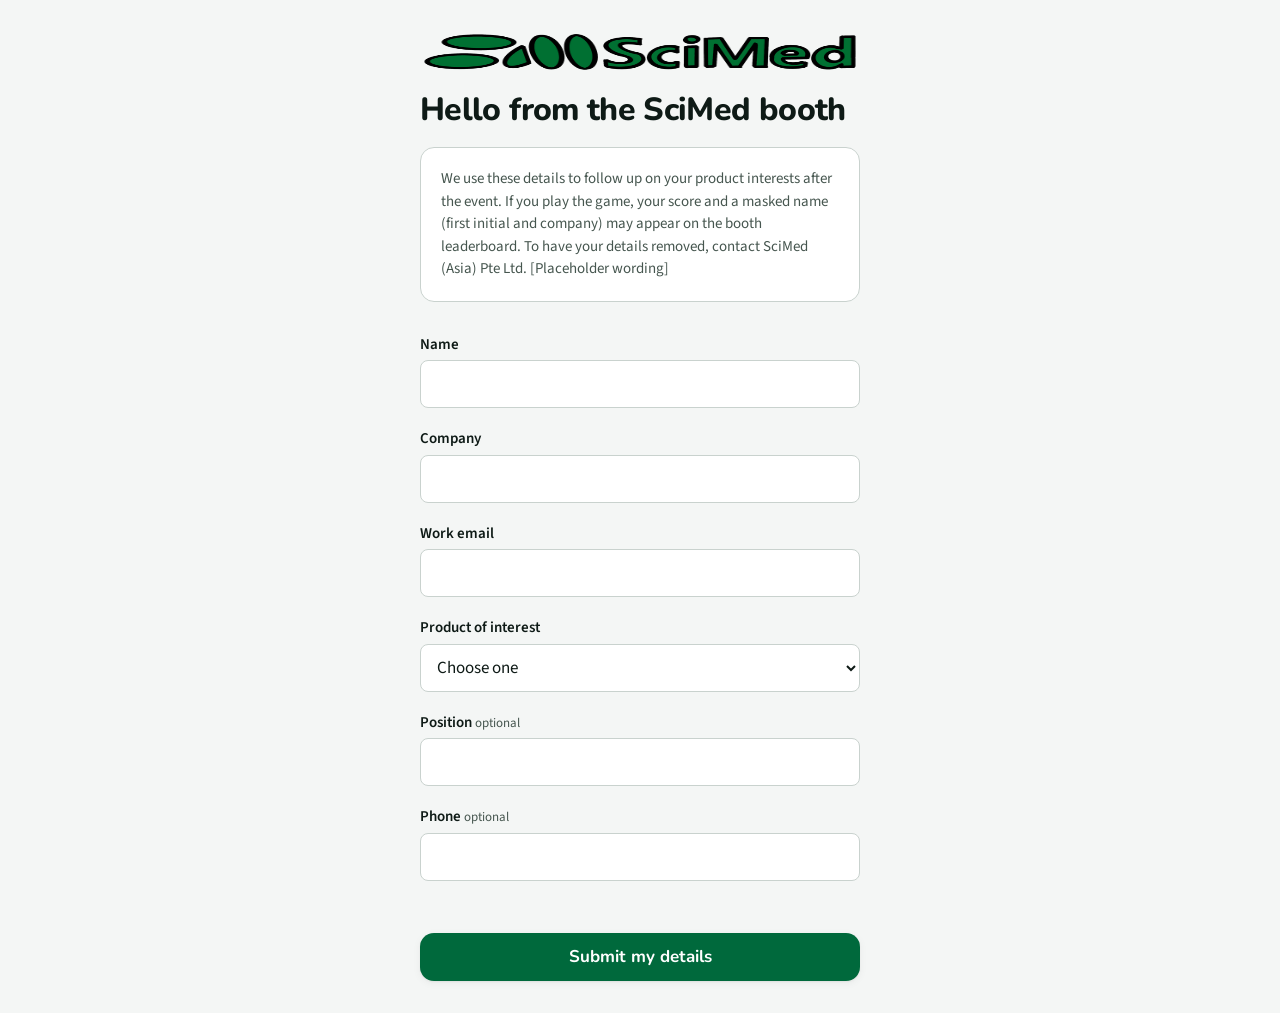
<file: index.html>
<!DOCTYPE html>
<html lang="en">
<head>
<meta charset="utf-8">
<meta name="viewport" content="width=device-width, initial-scale=1, viewport-fit=cover">
<title>SciMed at the booth</title>
<link rel="icon" type="image/png" href="assets/app-icon.png">
<link rel="apple-touch-icon" href="assets/app-icon.png">
<link rel="preconnect" href="https://fonts.gstatic.com" crossorigin>
<link href="https://fonts.googleapis.com/css2?family=Nunito:wght@600;700;800&family=Source+Sans+3:wght@400;600&display=swap" rel="stylesheet">
<link rel="stylesheet" href="styles.css">
</head>
<body>
<div class="app">

  <!-- Screen 16: in-app browser interstitial. Shown first when a webview UA
       is detected; gates the flow but never hard-blocks it. -->
  <section class="screen" id="screen-inapp" hidden>
    <img class="brand-logo" src="assets/logo-scimed.png" alt="SciMed">
    <h1>Open this in your browser</h1>
    <p>You're inside an app's built-in browser. It can drop your details before they reach us.</p>
    <div class="interstitial-steps">
      <ol>
        <li>Tap the <strong>&#8942;</strong> menu, top right of this window</li>
        <li>Choose <strong>Open in browser</strong></li>
        <li>Come back to this page there</li>
      </ol>
    </div>
    <div class="action-area">
      <button class="btn btn-secondary" id="btn-continue-anyway" type="button">Continue here anyway</button>
      <p class="muted center">Your details may not save on some apps.</p>
    </div>
  </section>

  <!-- Screens 1+2: landing, consent above the fields, then the form.
       Deliberately not a <form> element — submit is JS only, no native
       browser submit behaviour can fire. -->
  <section class="screen" id="screen-form" hidden>
    <img class="brand-logo" src="assets/logo-scimed.png" alt="SciMed">
    <h1>Hello from the SciMed booth</h1>

    <div class="consent" id="consent-line">
      <!-- PLACEHOLDER — final PDPA wording pending compliance review.
           Must state: purpose of collection, that scores and a masked name
           may be displayed publicly on the booth leaderboard, and who to
           contact for deletion. consentVersion in config.js tracks this text. -->
      We use these details to follow up on your product interests after the event.
      If you play the game, your score and a masked name (first initial and company)
      may appear on the booth leaderboard. To have your details removed, contact
      SciMed (Asia) Pte Ltd. <span class="muted">[Placeholder wording]</span>
    </div>

    <div class="field" data-field="name">
      <label for="in-name">Name</label>
      <input id="in-name" type="text" autocomplete="name" autocapitalize="words" enterkeyhint="next" placeholder=" ">
      <div class="field-error">Enter your name</div>
    </div>

    <div class="field" data-field="company">
      <label for="in-company">Company</label>
      <input id="in-company" type="text" autocomplete="organization" enterkeyhint="next" placeholder=" ">
      <div class="field-error">Enter your company</div>
    </div>

    <div class="field" data-field="email">
      <label for="in-email">Work email</label>
      <input id="in-email" type="email" autocomplete="email" autocapitalize="none" inputmode="email" enterkeyhint="next" placeholder=" ">
      <div class="field-error">Enter a valid email address</div>
    </div>

    <div class="field" data-field="product_interest">
      <label for="in-product">Product of interest</label>
      <select id="in-product">
        <option value="" selected>Choose one</option>
        <!-- options filled from CONFIG.productInterestOptions -->
      </select>
      <div class="field-error">Choose a product area</div>
    </div>

    <div class="field" data-field="position">
      <label for="in-position">Position <span class="optional">optional</span></label>
      <input id="in-position" type="text" autocomplete="organization-title" enterkeyhint="next" placeholder=" ">
    </div>

    <div class="field" data-field="phone">
      <label for="in-phone">Phone <span class="optional">optional</span></label>
      <input id="in-phone" type="tel" autocomplete="tel" inputmode="tel" enterkeyhint="done" placeholder=" ">
    </div>

    <div class="action-area">
      <button class="btn btn-primary" id="btn-submit" type="button">Submit my details</button>
    </div>
  </section>

  <!-- Screen 3: saving. Blocks until a confirmed write. No optimistic tick. -->
  <section class="screen" id="screen-saving" hidden>
    <div class="center-stack">
      <div class="spinner" aria-hidden="true"></div>
      <h2>Saving your details</h2>
      <p class="muted">A couple of seconds.</p>
      <div class="progress-track" aria-hidden="true"><div class="progress-fill"></div></div>
    </div>
  </section>

  <!-- Screen 4: still saving. Appears after CONFIG.submit.stillSavingAfterMs;
       retries continue behind it indefinitely. -->
  <section class="screen" id="screen-still-saving" hidden>
    <div class="center-stack">
      <div class="spinner" aria-hidden="true"></div>
      <h2>Still saving — keep this page open</h2>
      <p class="muted">The hall wifi is busy. We keep retrying; nothing is lost while this page stays open.</p>
      <div class="progress-track" aria-hidden="true"><div class="progress-fill"></div></div>
      <p class="muted" id="still-attempt"></p>
    </div>
  </section>

  <!-- Screen 5: confirmation. Email echoed back for typo catching.
       Shown only after the server confirmed the write. -->
  <section class="screen" id="screen-confirm" hidden>
    <div class="success-dot" aria-hidden="true"></div>
    <h1>You're in</h1>
    <p>We've got your details. A specialist will be in touch after the show.</p>
    <div class="email-echo">
      <span class="echo-label">We'll write to</span>
      <span class="echo-value" id="confirm-email"></span>
    </div>
    <p class="muted">Wrong address? Edit it now — after this we can't reach you to check. Your entry updates, no duplicate is created.</p>
    <!-- game offer: primary action, clearly skippable -->
    <div class="action-area">
      <button class="btn btn-primary" id="btn-play" type="button">Play the game</button>
      <button class="btn btn-secondary" id="btn-fix-typo" type="button">Edit my details</button>
      <p class="muted center">or close this page — you're done.</p>
    </div>
  </section>

  <!-- Screen 6: game intro. Rules in one line, nobody reads more. -->
  <section class="screen" id="screen-game-intro" hidden>
    <img class="brand-logo suika-logo" src="assets/logo-suika.png" alt="SciMed Suika">
    <p><strong>Two of the same thing touch, they become the next thing up.</strong></p>
    <div class="merge-demo">
      <div class="merge-row" aria-hidden="true">
        <img src="assets/tier-01.png" alt="">
        <span class="merge-op">+</span>
        <img src="assets/tier-01.png" alt="">
        <span class="merge-op">&rarr;</span>
        <img class="merge-result" src="assets/tier-02.png" alt="">
      </div>
      <p class="merge-caption">Two Falcon tubes make a Spor-Klenz RTU</p>
      <div class="merge-row" aria-hidden="true">
        <img src="assets/tier-03.png" alt="">
        <span class="merge-op">+</span>
        <img src="assets/tier-03.png" alt="">
        <span class="merge-op">&rarr;</span>
        <img class="merge-result" src="assets/tier-04.png" alt="">
      </div>
      <p class="merge-caption">Two cleanroom mops make a plate reader</p>
    </div>
    <p class="muted">Tap anywhere across the top to drop. Keep the pile below the line.</p>
    <p class="muted">Seven tiers. The seventh is the SciMed logo — fastest to it wins the show.</p>
    <div class="action-area">
      <button class="btn btn-primary" id="btn-start-run" type="button">GAME START</button>
      <p class="muted center">Three attempts. Your best one counts.</p>
    </div>
  </section>

  <!-- Screen 7: play. Canvas + HUD overlay + live tier ladder at the edge. -->
  <section class="screen screen-game" id="screen-game" hidden>
    <div class="hud-top">
      <div class="hud-block" id="hud-score-block"><span class="hud-label" id="hud-score-label">Score</span><span class="hud-value" id="hud-score">0</span></div>
      <div class="hud-block"><span class="hud-label">Time</span><span class="hud-value" id="hud-time">0:00</span></div>
      <div class="hud-block hud-next"><span class="hud-label">Next</span><img id="hud-next-img" alt="next item"></div>
    </div>
    <div id="hud-toast" aria-live="polite"><img class="toast-disc" id="toast-disc" alt=""><span id="toast-text">Tap the top to drop</span></div>
    <div id="game-stage">
      <canvas id="game-canvas"></canvas>
      <div id="hud-ladder" aria-hidden="true"></div>
    </div>
  </section>

  <!-- Screens 10+11: game over / win. One screen; .won changes everything. -->
  <section class="screen" id="screen-game-end" hidden>
    <h1 id="end-title"></h1>
    <div class="end-card">
      <div class="end-reached">
        <img id="end-disc" alt="">
        <div><span class="muted">You reached</span><br><strong id="end-tier" style="font-family: var(--font-display); font-size: var(--text-l);"></strong></div>
      </div>
      <div class="end-stats">
        <div class="end-stat"><span class="hud-label">Score</span><span class="stat-value" id="end-score"></span></div>
        <div class="end-stat"><span class="hud-label">Time</span><span class="stat-value" id="end-time"></span></div>
      </div>
    </div>
    <p class="muted" id="end-attempts"></p>
    <div class="action-area">
      <button class="btn btn-primary" id="btn-play-again" type="button">Play again</button>
      <button class="btn btn-secondary" id="btn-finish" type="button">I'm done — show my result</button>
    </div>
  </section>

  <!-- Screen 12: post-game ladder, the rep opener. -->
  <section class="screen" id="screen-postgame" hidden>
    <img class="brand-logo suika-logo" src="assets/logo-suika.png" alt="SciMed Suika">
    <h1>Your result</h1>
    <p>Best score: <strong id="pg-score"></strong><span id="pg-rank"></span></p>
    <button class="btn btn-primary" id="btn-show-leaderboard" type="button" style="margin-bottom: var(--space-4);">See the leaderboard</button>
    <div class="pg-reached" id="pg-reached-card">
      <img id="pg-tier-img" alt="">
      <div>You reached<br><strong id="pg-tier-name" style="font-family: var(--font-display); font-size: var(--text-l);"></strong></div>
    </div>
    <h2>The ladder you climbed</h2>
    <ol id="pg-ladder"></ol>
    <h2>Which of these do you use?</h2>
    <div id="products-list"></div>
    <button class="btn btn-secondary" id="btn-products-save" type="button">Save my answer</button>
    <p class="muted" id="products-done" hidden>Saved — thank you.</p>
    <div class="action-area">
      <div class="show-team">
        <img class="tier-disc" data-tier="9" id="show-team-disc" src="assets/tier-07.png" alt="">
        <div>
          <span class="show-team-kicker">Show this screen to our team</span>
          Winners get the prize at the counter. Bring your rank.
        </div>
      </div>
    </div>
  </section>

  <!-- Screen 13: leaderboard, phone view. -->
  <section class="screen" id="screen-leaderboard" hidden>
    <h1>Leaderboard</h1>
    <p class="muted" id="lb-you-line" hidden></p>
    <div class="lb-section-head">
      <span class="tier-disc" data-tier="9"></span>
      <h2>Winners</h2>
      <span class="muted">by time</span>
      <span class="lb-rule"></span>
    </div>
    <ol class="lb-list lb-winners" id="lb-winners"></ol>
    <p class="muted" id="lb-no-winners" hidden>No winners yet — no one has finished building up to SciMed.</p>
    <div class="lb-section-head board-head">
      <span class="tier-disc" data-tier="6"></span>
      <h2>On the board</h2>
      <span class="muted">by score</span>
      <span class="lb-rule"></span>
    </div>
    <ol class="lb-list lb-others" id="lb-others"></ol>
    <p class="muted" id="lb-no-others" hidden>No scored runs yet.</p>
    <div class="action-area">
      <button class="btn btn-secondary" id="btn-lb-back" type="button">Back to my result</button>
    </div>
  </section>

  <!-- Debug panel, only with ?debug=1 -->
  <div id="debug-panel" hidden>
    <strong>debug</strong>
    <div id="debug-spawns"></div>
    <button type="button" id="debug-wireframes">bodies</button>
    <button type="button" id="debug-gameover">force lose</button>
    <button type="button" id="debug-win">force win</button>
  </div>

</div>

<script src="config.js"></script>
<script src="vendor/matter.min.js"></script>
<script src="app.js"></script>
<script src="game.js"></script>
</body>
</html>
</file>
<file: styles.css>
/* ==========================================================================
   SciMed roadshow booth — design tokens
   Token block delivered by Claude Design (handoff/tokens.css), applied
   wholesale. Fonts: Nunito + Source Sans 3, linked in <head> before this
   file. Nothing below the token blocks should need to change when values
   are retuned.
   ========================================================================== */

:root {
  /* --- Colour: surfaces and text ---------------------------------------- */
  --color-bg: #F4F6F5;            /* cool paper, not white — cuts glare       */
  --color-surface: #FFFFFF;       /* cards: consent, steps, email echo        */
  --color-text: #0E1A16;           /* ink, 15.4:1 on surface                   */
  --color-text-muted: #46564F;     /* 8.0:1 on surface — muted, still AAA      */

  /* --- Colour: brand action --------------------------------------------- */
  --color-primary: #00693C;        /* SciMed green, 6.3:1 on surface           */
  --color-on-primary: #FFFFFF;     /* 6.3:1 on primary                         */

  /* --- Colour: lines ---------------------------------------------------- */
  --color-border: #C9D2CE;         /* resting field + card edge, 1.9:1         */
  --color-border-strong: #33443D;  /* focused/filled fields, 9.9:1             */

  /* --- Colour: states --------------------------------------------------- */
  --color-error: #A8331C;          /* 6.4:1 on surface; warm, never pink       */
  --color-error-bg: #FBEDE8;       /* tint behind invalid fields               */
  --color-focus: #0E1A16;          /* ink ring — the only value legible on
                                      paper AND on the green button in sun    */
  --color-success: #1F7A47;        /* confirmation only, tier 6 pine           */

  /* --- Colour: spinner -------------------------------------------------- */
  --color-spinner-track: #D6DEDA;
  --color-spinner-head: #00693C;

  /* --- Type ------------------------------------------------------------- */
  --font-body: "Source Sans 3", "Helvetica Neue", Helvetica, Arial, sans-serif;
  --font-display: "Nunito", "Source Sans 3", "Helvetica Neue", Helvetica, sans-serif;

  --text-xs: 0.8125rem;  /* 13px — optional tags, legal fine print           */
  --text-s: 0.9375rem;   /* 15px — labels, helper and error lines            */
  --text-m: 1.0625rem;   /* 17px — body, field values, button text: floor    */
  --text-l: 1.375rem;    /* 22px — echoed email, sub-headings                */
  --text-xl: 2rem;       /* 32px — screen h1                                */

  /* --- Radius ----------------------------------------------------------- */
  --radius-s: 8px;       /* fields, small chips                              */
  --radius-m: 14px;      /* cards, buttons                                   */
  --radius-l: 22px;      /* full-width surfaces, game plates                 */

  /* --- Elevation -------------------------------------------------------- */
  --shadow-1: 0 1px 2px rgba(14, 26, 22, 0.06), 0 2px 8px rgba(14, 26, 22, 0.05);
  --shadow-2: 0 10px 28px rgba(14, 26, 22, 0.16);

  /* --- Space ------------------------------------------------------------ */
  --space-1: 4px;
  --space-2: 8px;
  --space-3: 12px;
  --space-4: 20px;
  --space-5: 32px;
  --space-6: 48px;
  --space-7: 72px;

  /* --- Layout ----------------------------------------------------------- */
  --width-content: 30rem; /* 480px — one column, centred, portrait only      */
  --tap-min: 48px;        /* above the 44px floor, one-handed thumb          */

  /* --- Game canvas (R,G,B) ---------------------------------------------- */
  --game-danger-rgb: 208, 58, 38;    /* danger line, escalates via alpha     */
  --game-particle-rgb: 229, 168, 44; /* merge burst = Summit Gold            */
  --game-aim-rgb: 14, 26, 22;        /* drop guide, ink at low alpha         */

  /* --- Tier colour system (Claude Design deliverable 2) ------------------
     cool+light -> warm+dense, gold summit. Fill / ring per tier.           */
  --tier1-fill: #D9E8EE; --tier1-ring: #7FA6B5;  /* Cleanroom Ice   */
  --tier2-fill: #A9C7DC; --tier2-ring: #5E88A6;  /* Buffer Blue     */
  --tier3-fill: #82B3C1; --tier3-ring: #416F80;  /* Saline Teal     */
  --tier4-fill: #58A79C; --tier4-ring: #2E6D6E;  /* Verdigris       */
  --tier5-fill: #3D9560; --tier5-ring: #1C6B3E;  /* SciMed Green    */
  --tier6-fill: #1F7A47; --tier6-ring: #6BB58C;  /* Deep Pine       */
  --tier7-fill: #7B4F14; --tier7-ring: #C79445;  /* Bench Bronze    */
  --tier8-fill: #63301A; --tier8-ring: #B07350;  /* Furnace Brown   */
  --tier9-fill: #E5A82C; --tier9-ring: #8C5A0E;  /* Summit Gold     */
  --gold: #E5A82C;
  --gold-deep: #8C5A0E;
  --gold-ink: #3A2402;
  --gold-edge: #E5C787;
  --gold-tint: #FDF6E6;
  --booth-plate: #12211C;
}
/* ========================= end design token block ========================= */


/* base */
* { box-sizing: border-box; margin: 0; padding: 0; }
[hidden] { display: none !important; }

html, body {
  background: var(--color-bg);
  color: var(--color-text);
  font-family: var(--font-body);
  font-size: 16px;
  line-height: 1.5;
  min-height: 100%;
}

.app {
  max-width: var(--width-content);
  margin: 0 auto;
  min-height: 100vh;
  min-height: 100dvh;
  display: flex;
  flex-direction: column;
  padding: var(--space-5) var(--space-4);
}

.screen { display: flex; flex-direction: column; flex: 1; }
.screen[hidden] { display: none; }

h1 {
  font-family: var(--font-display);
  font-weight: 800;
  font-size: var(--text-xl);
  line-height: 1.1;
  letter-spacing: -0.02em;
  margin-bottom: var(--space-4);
}
h2 {
  font-family: var(--font-display);
  font-weight: 800;
  font-size: var(--text-l);
  line-height: 1.2;
  margin-bottom: var(--space-3);
}
p { margin-bottom: var(--space-3); }
.muted { color: var(--color-text-muted); font-size: var(--text-s); }
.center { text-align: center; margin-top: var(--space-3); }

/* brand logo slots — assets/logo-scimed.png (capture layer),
   assets/logo-suika.png (game layer) */
.brand-logo {
  display: block;
  height: 40px;
  width: auto;
  margin-bottom: var(--space-4);
}
.suika-logo { height: 64px; }
/* white plate keeps the green-on-green logo legible on the masthead */
.booth-suika-logo {
  display: block;
  height: 96px;
  width: auto;
  background: var(--color-surface);
  border-radius: 12px;
  padding: 8px 18px;
  margin-bottom: 10px;
}

/* intro merge demo — the one rule, shown instead of told */
.merge-demo {
  background: var(--color-surface);
  border: 1px solid var(--color-border);
  border-radius: var(--radius-m);
  padding: var(--space-3) var(--space-4);
  margin: var(--space-4) 0;
  box-shadow: var(--shadow-1);
}
.merge-row {
  display: flex;
  align-items: center;
  justify-content: center;
  gap: var(--space-2);
}
.merge-row img { width: 44px; height: 44px; }
.merge-row img.merge-result { width: 60px; height: 60px; }
.merge-op {
  font-family: var(--font-display);
  font-weight: 800;
  font-size: 20px;
  color: var(--color-text-muted);
}
.merge-caption {
  font-size: var(--text-xs);
  color: var(--color-text-muted);
  text-align: center;
  margin: var(--space-1) 0 var(--space-3);
}
.merge-demo .merge-caption:last-child { margin-bottom: 0; }

/* consent line — sits above the fields, never below */
.consent {
  background: var(--color-surface);
  border: 1px solid var(--color-border);
  border-radius: var(--radius-m);
  padding: var(--space-4);
  font-size: var(--text-s);
  line-height: 1.5;
  color: var(--color-text-muted);
  margin-bottom: var(--space-5);
}

/* fields — deliberately not a <form>; submit is wired in JS only */
.field { margin-bottom: var(--space-4); }

.field label {
  display: block;
  font-size: var(--text-s);
  font-weight: 600;
  margin-bottom: var(--space-1);
}
.field label .optional {
  font-weight: 400;
  font-size: var(--text-xs);
  color: var(--color-text-muted);
}

.field input,
.field select {
  width: 100%;
  min-height: var(--tap-min);
  padding: var(--space-2) var(--space-3);
  font-size: var(--text-m);
  font-family: var(--font-body);
  color: var(--color-text);
  background: var(--color-surface);
  border: 1px solid var(--color-border);
  border-radius: var(--radius-s);
}
.field input:focus,
.field select:focus {
  outline: 3px solid var(--color-focus);
  outline-offset: 1px;
  border-color: var(--color-border-strong);
}
.field input:not(:placeholder-shown) { border: 2px solid var(--color-border-strong); }
.field.invalid label { color: var(--color-error); }
.field.invalid input,
.field.invalid select {
  border: 2px solid var(--color-error);
  background: var(--color-error-bg);
}
.field .field-error {
  display: none;
  font-size: var(--text-s);
  color: var(--color-error);
  margin-top: var(--space-1);
}
.field.invalid .field-error { display: block; }

/* primary action pinned to the bottom third, thumb reach */
.action-area {
  margin-top: auto;
  padding-top: var(--space-5);
}

.btn {
  display: block;
  width: 100%;
  min-height: var(--tap-min);
  padding: var(--space-3) var(--space-4);
  font-size: var(--text-m);
  font-weight: 700;
  font-family: var(--font-display);
  border-radius: var(--radius-m);
  border: none;
  cursor: pointer;
}
.btn-primary {
  background: var(--color-primary);
  color: var(--color-on-primary);
  box-shadow: var(--shadow-1);
}
.btn-secondary {
  background: transparent;
  color: var(--color-text);
  border: 2px solid var(--color-border-strong);
  margin-top: var(--space-3);
}
.btn:focus-visible { outline: 3px solid var(--color-focus); outline-offset: 2px; }
.btn:disabled { opacity: 0.5; cursor: default; }

/* saving states */
.center-stack {
  flex: 1;
  display: flex;
  flex-direction: column;
  align-items: center;
  justify-content: center;
  text-align: center;
  gap: var(--space-4);
}

.spinner {
  width: 72px;
  height: 72px;
  border-radius: 50%;
  border: 7px solid var(--color-spinner-track);
  border-top-color: var(--color-spinner-head);
  animation: spin 0.9s linear infinite;
}
@keyframes spin { to { transform: rotate(360deg); } }

/* progress bar: second visual channel so waiting never reads as a hang */
.progress-track {
  width: 200px;
  height: 6px;
  border-radius: 3px;
  background: var(--color-spinner-track);
  overflow: hidden;
}
.progress-track .progress-fill {
  width: 40%;
  height: 100%;
  border-radius: 3px;
  background: var(--color-primary);
  animation: progress-slide 1.6s ease-in-out infinite;
}
@keyframes progress-slide {
  0% { transform: translateX(-100%); }
  100% { transform: translateX(350%); }
}

@media (prefers-reduced-motion: reduce) {
  .spinner { animation: none; border-top-color: var(--color-spinner-track); }
  .progress-track .progress-fill { animation: none; width: 100%; opacity: 0.5; }
}

/* confirmation */
.success-dot {
  width: 44px;
  height: 44px;
  border-radius: 50%;
  background: var(--color-success);
  margin-bottom: var(--space-3);
}
.email-echo {
  background: var(--color-surface);
  border: 1px solid var(--color-border);
  border-radius: var(--radius-m);
  padding: var(--space-4);
  box-shadow: var(--shadow-1);
  margin: var(--space-4) 0;
}
.email-echo .echo-label {
  display: block;
  font-size: var(--text-s);
  font-weight: 600;
  color: var(--color-text-muted);
  margin-bottom: var(--space-1);
}
.email-echo .echo-value {
  font-family: var(--font-display);
  font-weight: 700;
  font-size: var(--text-l);
  line-height: 1.25;
  word-break: break-all;
}

/* in-app browser interstitial */
.interstitial-steps {
  background: var(--color-surface);
  border: 1px solid var(--color-border);
  border-radius: var(--radius-m);
  padding: var(--space-4);
  margin: var(--space-4) 0;
  box-shadow: var(--shadow-1);
}
.interstitial-steps ol { list-style: none; counter-reset: step; }
.interstitial-steps li {
  counter-increment: step;
  display: flex;
  gap: var(--space-3);
  align-items: flex-start;
  margin-bottom: var(--space-3);
  font-size: var(--text-s);
  line-height: 1.45;
}
.interstitial-steps li:last-child { margin-bottom: 0; }
.interstitial-steps li::before {
  content: counter(step);
  flex-shrink: 0;
  width: 26px;
  height: 26px;
  border-radius: 50%;
  background: var(--color-primary);
  color: var(--color-on-primary);
  font-family: var(--font-display);
  font-weight: 700;
  font-size: 14px;
  display: flex;
  align-items: center;
  justify-content: center;
}

/* ---- tier disc primitive (rail, ladders, toast, intro) ------------------ */
.tier-disc { border-radius: 50%; border-style: solid; }
.tier-disc[data-tier="1"] { background: var(--tier1-fill); border-color: var(--tier1-ring); }
.tier-disc[data-tier="2"] { background: var(--tier2-fill); border-color: var(--tier2-ring); }
.tier-disc[data-tier="3"] { background: var(--tier3-fill); border-color: var(--tier3-ring); }
.tier-disc[data-tier="4"] { background: var(--tier4-fill); border-color: var(--tier4-ring); }
.tier-disc[data-tier="5"] { background: var(--tier5-fill); border-color: var(--tier5-ring); }
.tier-disc[data-tier="6"] { background: var(--tier6-fill); border-color: var(--tier6-ring); }
.tier-disc[data-tier="7"] { background: var(--tier7-fill); border-color: var(--tier7-ring); }
.tier-disc[data-tier="8"] { background: var(--tier8-fill); border-color: var(--tier8-ring); }
.tier-disc[data-tier="9"] {
  background: var(--tier9-fill);
  border-color: var(--tier9-ring);
  box-shadow: 0 0 0 3px rgba(229, 168, 44, 0.35);  /* the summit glows */
}

/* ---- game ---- */
.screen-game { padding: 0; }

.hud-top {
  display: flex;
  gap: var(--space-2);
  padding: var(--space-2) 0;
}
.hud-block {
  flex: 1;
  background: var(--color-surface);
  border: 1px solid var(--color-border);
  border-radius: var(--radius-m);
  padding: 8px 12px;
  display: flex;
  flex-direction: column;
  gap: 2px;
}
.hud-label {
  font-size: 11px;
  letter-spacing: 0.1em;
  text-transform: uppercase;
  color: var(--color-text-muted);
  font-weight: 600;
}
.hud-value {
  font-family: var(--font-display);
  font-weight: 800;
  font-size: 26px;
  line-height: 1;
  font-variant-numeric: tabular-nums;
}
/* score delta flash: border + label + numeral go green for 600ms */
.hud-block.gained { border: 2px solid var(--color-primary); padding: 7px 11px; }
.hud-block.gained .hud-label,
.hud-block.gained .hud-value { color: var(--color-primary); }
.hud-next {
  flex: 0 0 96px;
  flex-direction: row;
  align-items: center;
  justify-content: space-between;
}
.hud-next img { width: 34px; height: 34px; display: block; }

/* toast strip: fills pine with the product name — the brand-recall channel */
#hud-toast {
  min-height: 32px;
  border-radius: var(--radius-s);
  background: #E9F0EC;
  display: flex;
  align-items: center;
  justify-content: center;
  gap: 10px;
  padding: 4px 10px;
  font-size: var(--text-s);
  color: var(--color-text-muted);
  margin-bottom: var(--space-2);
}
#hud-toast.merged {
  background: var(--color-success);
  color: #FFFFFF;
  font-family: var(--font-display);
  font-weight: 800;
  font-size: var(--text-m);
}
#hud-toast .toast-disc {
  width: 20px;
  height: 20px;
  border-width: 2px;
  flex-shrink: 0;
  display: none;
}
#hud-toast.merged .toast-disc { display: block; }
/* danger countdown takes over the strip at critical */
#hud-toast.danger-critical {
  background: var(--color-error-bg);
  border: 2px solid rgb(var(--game-danger-rgb));
  color: var(--color-error);
  font-family: var(--font-display);
  font-weight: 800;
}

#game-stage {
  position: relative;
  flex: 1;
  display: flex;
  align-items: flex-start;
  justify-content: center;
  min-height: 0;
  padding-bottom: var(--space-2);
}
#game-canvas {
  touch-action: none;
  /* bg-game.png drops in at assets/; colour shows until the file exists */
  background: var(--color-surface) url("assets/bg-game.png") center / cover no-repeat;
  border: 2px solid var(--color-border);
  border-radius: 18px;
}
/* danger escalates by geometry, not just alpha (design: four steps) */
#game-stage[data-danger="touching"] #game-canvas { border: 2px solid rgb(var(--game-danger-rgb)); }
#game-stage[data-danger="critical"] #game-canvas {
  border: 3px solid rgb(var(--game-danger-rgb));
  background-color: #FDF1EF;
}

/* ladder rail: flat tier discs, the only permanent progress display */
#hud-ladder {
  position: absolute;
  right: 4px;
  top: 50%;
  transform: translateY(-50%);
  display: flex;
  flex-direction: column-reverse;
  gap: 5px;
  align-items: center;
}
.ladder-dot {
  width: 22px;
  height: 22px;
  opacity: 0.22;
  filter: grayscale(1);
  transition: opacity 0.2s, filter 0.2s;
}
.ladder-dot img { width: 100%; height: 100%; display: block; }
.ladder-dot.reached { opacity: 1; filter: none; }
.ladder-dot.just-reached {
  width: 26px;
  height: 26px;
  border-radius: 50%;
  animation: rail-halo 0.6s ease-out;
}
@keyframes rail-halo {
  0% { box-shadow: 0 0 0 0 rgba(229, 168, 44, 0.6); }
  100% { box-shadow: 0 0 0 12px rgba(229, 168, 44, 0); }
}
@media (prefers-reduced-motion: reduce) {
  .ladder-dot.just-reached { animation: none; width: 22px; height: 22px; }
}

/* end screen: one screen, .won changes everything */
#end-disc {
  width: 72px;
  height: 72px;
  border-radius: 50%;
  flex-shrink: 0;
}
.end-card {
  background: var(--color-surface);
  border: 1px solid var(--color-border);
  border-radius: var(--radius-m);
  padding: var(--space-4);
  box-shadow: var(--shadow-1);
  display: flex;
  flex-direction: column;
  gap: var(--space-3);
  margin-bottom: var(--space-3);
}
.end-reached { display: flex; align-items: center; gap: var(--space-4); }
.end-stats {
  display: flex;
  gap: var(--space-3);
  border-top: 1px solid var(--color-border);
  padding-top: var(--space-3);
}
.end-stat { flex: 1; }
.end-stat .hud-label { display: block; }
.end-stat .stat-value {
  font-family: var(--font-display);
  font-weight: 800;
  font-size: 28px;
  font-variant-numeric: tabular-nums;
}
/* the win: gold floods, once — the only place paper is abandoned */
#screen-game-end.won {
  background: radial-gradient(circle at 50% 30%, #FFF4DC 0%, #FBE7BC 46%, #F3D79A 100%);
  margin: calc(-1 * var(--space-5)) calc(-1 * var(--space-4));
  padding: var(--space-5) var(--space-4);
}
#screen-game-end.won h1 { font-size: calc(var(--text-xl) * 1.25); letter-spacing: -0.03em; }
#screen-game-end.won .end-card { border: 2px solid var(--gold); background: rgba(255, 255, 255, 0.86); }
#screen-game-end.won #end-disc {
  width: 120px;
  height: 120px;
  animation: gold-halo 2.2s ease-out infinite;
}
@keyframes gold-halo {
  0%, 100% { box-shadow: 0 0 0 3px rgba(229, 168, 44, 0.35), 0 0 0 0 rgba(229, 168, 44, 0.5); }
  50% { box-shadow: 0 0 0 3px rgba(229, 168, 44, 0.35), 0 0 0 26px rgba(229, 168, 44, 0); }
}
#screen-game-end.won .btn-secondary { border-color: var(--gold-deep); color: var(--gold-ink); }
@media (prefers-reduced-motion: reduce) {
  #screen-game-end.won #end-disc { animation: none; }
}

/* post-game: the rep opener */
.pg-reached {
  display: flex;
  align-items: center;
  gap: var(--space-4);
  background: var(--color-surface);
  border: 1px solid var(--color-border);
  border-radius: var(--radius-m);
  padding: var(--space-4);
  box-shadow: var(--shadow-1);
  margin-bottom: var(--space-4);
}
.pg-reached.pg-won { border: 2px solid var(--gold); }
.pg-reached img { width: 64px; height: 64px; flex-shrink: 0; }

#pg-ladder {
  list-style: none;
  margin-bottom: var(--space-5);
  display: flex;
  flex-direction: column;
  gap: 5px;
}
#pg-ladder li {
  display: flex;
  align-items: center;
  gap: var(--space-3);
  padding: 5px var(--space-2);
  background: var(--color-surface);
  border-radius: var(--radius-s);
  opacity: 0.45;
}
#pg-ladder li.reached { opacity: 1; }
#pg-ladder img { width: 30px; height: 30px; flex-shrink: 0; }
#pg-ladder .pg-item {
  flex: 1;
  font-family: var(--font-display);
  font-weight: 800;
  font-size: 16px;
}
#pg-ladder .pg-brand { font-weight: 600; font-size: 14px; color: var(--color-text-muted); font-family: var(--font-body); }
#pg-ladder .pg-num { font-family: var(--font-body); font-size: var(--text-xs); color: var(--color-text-muted); }

#products-list { margin-bottom: var(--space-4); display: flex; flex-direction: column; gap: var(--space-2); }
#products-list label {
  display: flex;
  align-items: center;
  gap: var(--space-3);
  min-height: var(--tap-min);
  padding: 0 var(--space-3);
  background: var(--color-surface);
  border: 1px solid var(--color-border);
  border-radius: var(--radius-s);
  font-size: 16px;
}
#products-list label:has(input:checked) {
  border: 2px solid var(--color-primary);
  font-weight: 600;
}
#products-list input { width: 24px; height: 24px; accent-color: var(--color-primary); }

.show-team {
  display: flex;
  align-items: center;
  gap: var(--space-4);
  background: var(--booth-plate);
  color: #F0F3F1;
  border-radius: var(--radius-m);
  padding: var(--space-4);
  font-weight: 600;
  font-size: 16px;
  line-height: 1.4;
}
.show-team .tier-disc { width: 52px; height: 52px; border-width: 4px; flex-shrink: 0; }
.show-team .show-team-kicker {
  display: block;
  font-size: 11px;
  letter-spacing: 0.14em;
  text-transform: uppercase;
  color: var(--gold);
  margin-bottom: var(--space-1);
}

/* ---- leaderboard, phone view -------------------------------------------- */
.lb-section-head {
  display: flex;
  align-items: center;
  gap: 10px;
  margin-bottom: var(--space-2);
}
.lb-section-head .tier-disc { width: 14px; height: 14px; border-width: 2px; }
.lb-section-head h2 { margin: 0; font-size: 17px; }
.lb-section-head .lb-rule { flex: 1; height: 3px; background: var(--gold); }
.lb-section-head.board-head .lb-rule { height: 1px; background: var(--color-border); }
.lb-section-head .muted { font-size: var(--text-xs); }

.lb-list { list-style: none; margin-bottom: var(--space-5); }

/* winners: gold cards, time leads */
.lb-list.lb-winners { display: flex; flex-direction: column; gap: 6px; }
.lb-list.lb-winners li {
  display: flex;
  align-items: center;
  gap: var(--space-3);
  background: var(--color-surface);
  border: 1px solid var(--gold-edge);
  border-radius: var(--radius-m);
  padding: 10px var(--space-3);
}
.lb-list.lb-winners li[data-rank="1"] { border: 2px solid var(--gold); }
.lb-list.lb-winners .lb-rank {
  width: 34px;
  height: 34px;
  border-radius: 50%;
  background: var(--gold);
  border: 3px solid var(--gold-deep);
  color: var(--gold-ink);
  font-family: var(--font-display);
  font-weight: 800;
  font-size: 16px;
  display: flex;
  align-items: center;
  justify-content: center;
  flex-shrink: 0;
}
.lb-list.lb-winners .lb-name {
  flex: 1;
  font-family: var(--font-display);
  font-weight: 700;
  font-size: 16px;
  white-space: nowrap;
  overflow: hidden;
  text-overflow: ellipsis;
}
.lb-list.lb-winners .lb-time {
  font-family: var(--font-display);
  font-weight: 800;
  font-size: 17px;
  color: var(--gold-deep);
  font-variant-numeric: tabular-nums;
}
.lb-list.lb-winners .lb-score { font-size: var(--text-xs); color: var(--color-text-muted); }

/* board: quiet zebra ledger, score leads */
.lb-list.lb-others li {
  display: flex;
  align-items: center;
  gap: var(--space-3);
  padding: 9px 10px;
  border-radius: var(--radius-s);
}
.lb-list.lb-others li:nth-child(odd) { background: var(--color-surface); }
.lb-list.lb-others .lb-rank {
  width: 22px;
  color: var(--color-success);
  font-size: 15px;
  font-variant-numeric: tabular-nums;
}
.lb-list.lb-others .lb-name {
  flex: 1;
  font-size: 16px;
  font-weight: 600;
  white-space: nowrap;
  overflow: hidden;
  text-overflow: ellipsis;
}
.lb-list.lb-others .lb-nums-group {
  font-size: 14px;
  color: var(--color-text-muted);
  font-variant-numeric: tabular-nums;
  white-space: nowrap;
}
/* the viewer's own row */
.lb-list li.is-you {
  background: var(--gold-tint) !important;
  border: 2px solid var(--gold);
}
.lb-list.lb-others li.is-you .lb-rank,
.lb-list.lb-others li.is-you .lb-nums-group { color: var(--gold-deep); }

/* ---- booth screen, 1920x1080 (leaderboard.html) ------------------------- */
.booth {
  max-width: none;
  width: 1920px;
  height: 1080px;
  margin: 0;
  padding: 0;
  display: flex;
  flex-direction: column;
  overflow: hidden;
  position: relative;
  /* bg-leaderboard.png drops in at assets/; texture shows until it exists */
  background: var(--color-bg) url("assets/bg-leaderboard.png") center / cover no-repeat;
}
.booth::before {
  content: "";
  position: absolute;
  inset: 0;
  background: repeating-linear-gradient(135deg, rgba(0, 105, 60, 0.035) 0 2px, rgba(0, 0, 0, 0) 2px 22px);
  pointer-events: none;
}

.booth-masthead {
  position: relative;
  background: var(--color-primary);
  padding: 20px 56px;
  display: flex;
  align-items: center;
  justify-content: space-between;
  gap: 48px;
  flex-shrink: 0;
}
.booth-masthead h1 {
  font-family: var(--font-display);
  font-weight: 800;
  font-size: 58px;
  line-height: 1;
  letter-spacing: -0.02em;
  color: #FFFFFF;
  margin: 0 0 10px;
}
.booth-masthead .booth-hook { font-size: 30px; color: #B8DCC7; font-weight: 600; }
.booth-scan { display: flex; align-items: center; gap: 26px; flex-shrink: 0; }
.booth-scan .booth-scan-label {
  text-align: right;
  font-family: var(--font-display);
  font-weight: 800;
  font-size: 34px;
  color: var(--gold);
}
.booth-scan .booth-scan-url { font-size: 20px; color: #B8DCC7; }
.booth-scan img { width: 130px; height: 130px; background: #FFFFFF; border-radius: 8px; display: block; }

.booth-body {
  position: relative;
  flex: 1;
  display: flex;
  flex-direction: column;
  padding: 22px 56px 0;
  gap: 18px;
  min-height: 0;
}

.booth-section-head { display: flex; align-items: center; gap: 22px; margin-bottom: 14px; }
.booth-section-head .tier-disc { width: 26px; height: 26px; border-width: 4px; }
.booth-section-head .board-dot { width: 22px; height: 22px; border-radius: 50%; background: var(--color-success); }
.booth-section-head .booth-section-title {
  font-family: var(--font-display);
  font-weight: 800;
  font-size: 40px;
  letter-spacing: -0.01em;
}
.booth-section-head .booth-section-sub { font-size: 28px; color: var(--color-text-muted); font-weight: 600; }
.booth-section-head .booth-rule { flex: 1; height: 4px; background: var(--gold); }
.booth-section-head.board-head .booth-section-title { font-size: 34px; }
.booth-section-head.board-head .booth-rule { height: 2px; background: var(--color-border); }

/* winners: gold-edged cards; top three large, 4-5 half-height pair */
.booth-winners { list-style: none; display: flex; flex-direction: column; gap: 8px; }
.booth-winners li {
  display: flex;
  align-items: center;
  gap: 30px;
  background: var(--color-surface);
  border: 3px solid var(--gold-edge);
  border-radius: var(--radius-l);
  padding: 7px 30px;
  box-shadow: var(--shadow-1);
}
.booth-winners li[data-rank="1"] { border-color: var(--gold); box-shadow: var(--shadow-2); }
.booth-winners .lb-rank {
  width: 74px;
  height: 74px;
  border-radius: 50%;
  background: var(--gold);
  border: 6px solid var(--gold-deep);
  color: var(--gold-ink);
  font-family: var(--font-display);
  font-weight: 800;
  font-size: 42px;
  display: flex;
  align-items: center;
  justify-content: center;
  flex-shrink: 0;
}
.booth-winners li[data-rank="1"] .lb-rank {
  width: 84px;
  height: 84px;
  font-size: 46px;
  box-shadow: 0 0 0 10px rgba(229, 168, 44, 0.3);
}
.booth-winners .lb-name {
  flex: 1;
  font-family: var(--font-display);
  font-weight: 800;
  font-size: 54px;
  letter-spacing: -0.01em;
  white-space: nowrap;
  overflow: hidden;
  text-overflow: ellipsis;
}
.booth-winners li[data-rank="1"] .lb-name { font-size: 58px; }
.booth-winners .lb-time {
  font-family: var(--font-display);
  font-weight: 800;
  font-size: 54px;
  color: var(--gold-deep);
  font-variant-numeric: tabular-nums;
}
.booth-winners li[data-rank="1"] .lb-time { font-size: 58px; }
.booth-winners .lb-score { font-size: 32px; color: var(--color-text-muted); font-weight: 600; margin-left: 22px; }
/* ranks 4-5: half height so the top three stay the headline */
.booth-winners li[data-rank="4"],
.booth-winners li[data-rank="5"] { border-width: 2px; border-radius: 18px; padding: 5px 24px; }
.booth-winners li[data-rank="4"] .lb-rank,
.booth-winners li[data-rank="5"] .lb-rank {
  width: 58px; height: 58px; font-size: 32px;
  background: #F6E3B8; border: 4px solid #C79445; color: #6B4300;
}
.booth-winners li[data-rank="4"] .lb-name,
.booth-winners li[data-rank="5"] .lb-name { font-size: 42px; font-weight: 700; }
.booth-winners li[data-rank="4"] .lb-time,
.booth-winners li[data-rank="5"] .lb-time { font-size: 42px; }
.booth-winners li[data-rank="4"] .lb-score,
.booth-winners li[data-rank="5"] .lb-score { font-size: 26px; }

/* new-winner moment: three seconds, no layout shift */
.booth-winners li.is-new { border-width: 6px; border-color: var(--gold); padding-top: 4px; padding-bottom: 4px; }
.booth-winners li.is-new .lb-rank { animation: lb-pulse 1.2s ease-out 2; }
@keyframes lb-pulse {
  0%, 100% { box-shadow: 0 0 0 0 rgba(229, 168, 44, 0.55); }
  50% { box-shadow: 0 0 0 24px rgba(229, 168, 44, 0); }
}
/* an overtake must never look like a win: edge only */
.booth-winners li.moved-up { border-width: 5px; }
.booth-section-title.new-winner { color: var(--gold-deep); }
@media (prefers-reduced-motion: reduce) {
  .booth-winners li.is-new .lb-rank { animation: none; }
}

/* general board: quiet zebra ledger, two columns */
.booth-others {
  list-style: none;
  display: grid;
  grid-template-columns: 1fr 1fr;
  gap: 5px 40px;
  align-content: start;
}
.booth-others li {
  display: flex;
  align-items: center;
  gap: 20px;
  padding: 4px 20px;
  border-radius: 10px;
}
.booth-others li:nth-child(4n+1),
.booth-others li:nth-child(4n+2) { background: rgba(255, 255, 255, 0.72); }
.booth-others .lb-rank {
  width: 46px;
  font-size: 30px;
  color: var(--color-success);
  font-variant-numeric: tabular-nums;
}
.booth-others .lb-name {
  flex: 1;
  font-size: 40px;
  font-weight: 600;
  white-space: nowrap;
  overflow: hidden;
  text-overflow: ellipsis;
}
.booth-others .lb-nums-group {
  font-size: 30px;
  color: #1B2E26;
  font-variant-numeric: tabular-nums;
  flex-shrink: 0;
}

/* empty states: on screen all morning — a challenge, not a gap */
.booth-empty-winners {
  display: flex;
  align-items: center;
  gap: 48px;
  background: var(--color-surface);
  border: 3px dashed var(--gold);
  border-radius: var(--radius-l);
  padding: 36px 56px;
  box-shadow: var(--shadow-1);
}
.booth-empty-winners .tier-disc {
  width: 148px;
  height: 148px;
  border-width: 9px;
  flex-shrink: 0;
  padding: 20px;
  display: flex;
  align-items: center;
  justify-content: center;
}
.booth-empty-winners .tier-disc img { width: 100%; height: auto; display: block; }
.booth-empty-winners .booth-empty-title {
  font-family: var(--font-display);
  font-weight: 800;
  font-size: 58px;
  line-height: 1.05;
  letter-spacing: -0.02em;
  margin-bottom: 12px;
}
.booth-empty-winners .booth-empty-sub { font-size: 32px; color: var(--color-text-muted); font-weight: 600; }
.booth-empty-others {
  background: rgba(255, 255, 255, 0.72);
  border: 2px solid var(--color-border);
  border-radius: 18px;
  padding: 28px 40px;
}
.booth-empty-others .booth-empty-title {
  font-family: var(--font-display);
  font-weight: 800;
  font-size: 36px;
  margin-bottom: 8px;
}
.booth-empty-others .booth-empty-sub { font-size: 24px; color: var(--color-text-muted); }

.booth-footer {
  position: relative;
  flex-shrink: 0;
  padding: 7px 56px 9px;
  display: flex;
  align-items: center;
  justify-content: space-between;
  gap: 32px;
  border-top: 1px solid var(--color-border);
  font-size: 18px;
  color: var(--color-text-muted);
  font-variant-numeric: tabular-nums;
}

/* debug panel */
#debug-panel {
  position: fixed;
  bottom: 4px;
  left: 4px;
  z-index: 99;
  background: rgba(255, 255, 255, 0.92);
  border: 1px solid var(--color-border-strong);
  border-radius: var(--radius-s);
  padding: var(--space-2);
  font-size: 11px;
  max-width: 220px;
}
#debug-panel button {
  margin: 2px;
  padding: 4px 8px;
  font-size: 11px;
}
</file>
